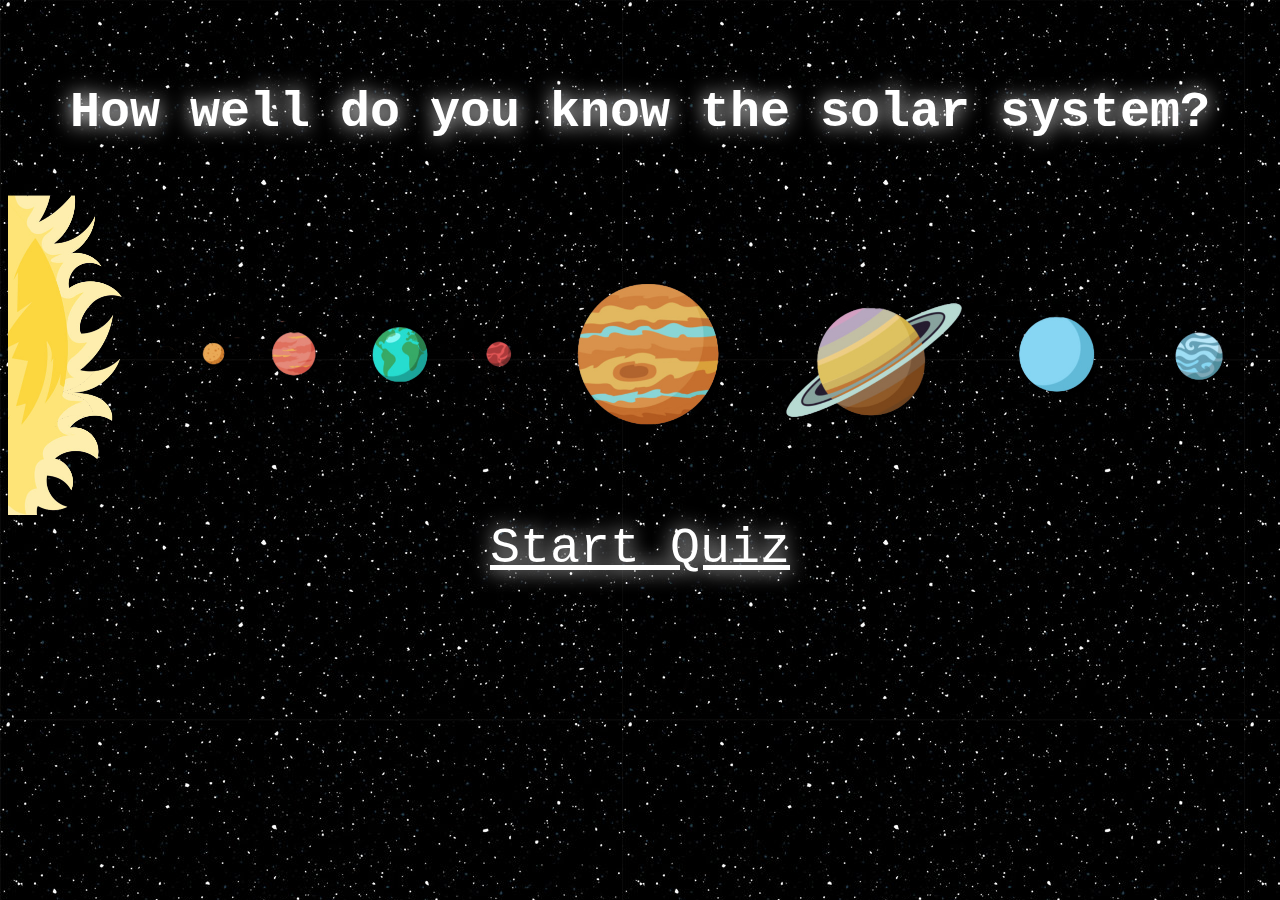
<file: index.html>
<!DOCTYPE html>
<html lang="en">
    <head>
        <meta charset="UTF-8" />
        <meta name="viewport" content="width=device-width, initial-scale=1.0" />
        <title>Solar System Quiz Home</title>
        <link rel="stylesheet" href="style.css" />
        <script src="script.js" defer></script>
    </head>

    <body>
        <h1>How well do you know the solar system?</h1>
            <img id = "solarsystem" src = "solarsystem.png"/>
            <a id = "startquiz" href="indexquiz.html">Start Quiz</a>


    </body>
</file>
<file: style.css>
/*Hide explanation by default */
.correctexplanation{
    display: none;
}

.incorrectexplanation{
    display: none;
}

body {
    background-image: url('stars.jpg');
    color: white;
    text-align: center;
    font-family:'Courier New', Courier, monospace;
}
img {
    height: 500px;
    margin-top: 20px;
}

#saturn {
    height: 550px;
}

button {
    color: white;
    background-color: black;
    box-shadow: 0px 0px 20px 5px white;
    padding: 30px;
    margin: 30px;
    font-size: 20px;
    width: 30%; 
    border-radius: 15px;
    font-family:'Courier New', Courier, monospace;
}

button:hover {
    transform: scale(110%);
}

div {
    padding: 30px;
    font-size: 20px;
}


h3 {
    font-size: 50px;
    padding-bottom: 50px;
    text-shadow: 0px 0px 20px white;
}


h1 {
    font-size: 50px;
    padding-top: 50px;
    text-shadow: 0px 0px 20px white;
}

#solarsystem {
    height: max-content;
    width: 100%;
}

#startquiz {
    font-size: 50px;
    color: white;
    text-shadow: 0px 0px 20px white;
    padding-bottom: 50px;
}

#startquiz:hover{
    text-shadow: 0px 0px 20px blue;
}

#startquiz:active{
    color: blue;
    text-shadow: 0px 0px 20px white;
}

h2 {
    margin: 60px;
}
</file>
